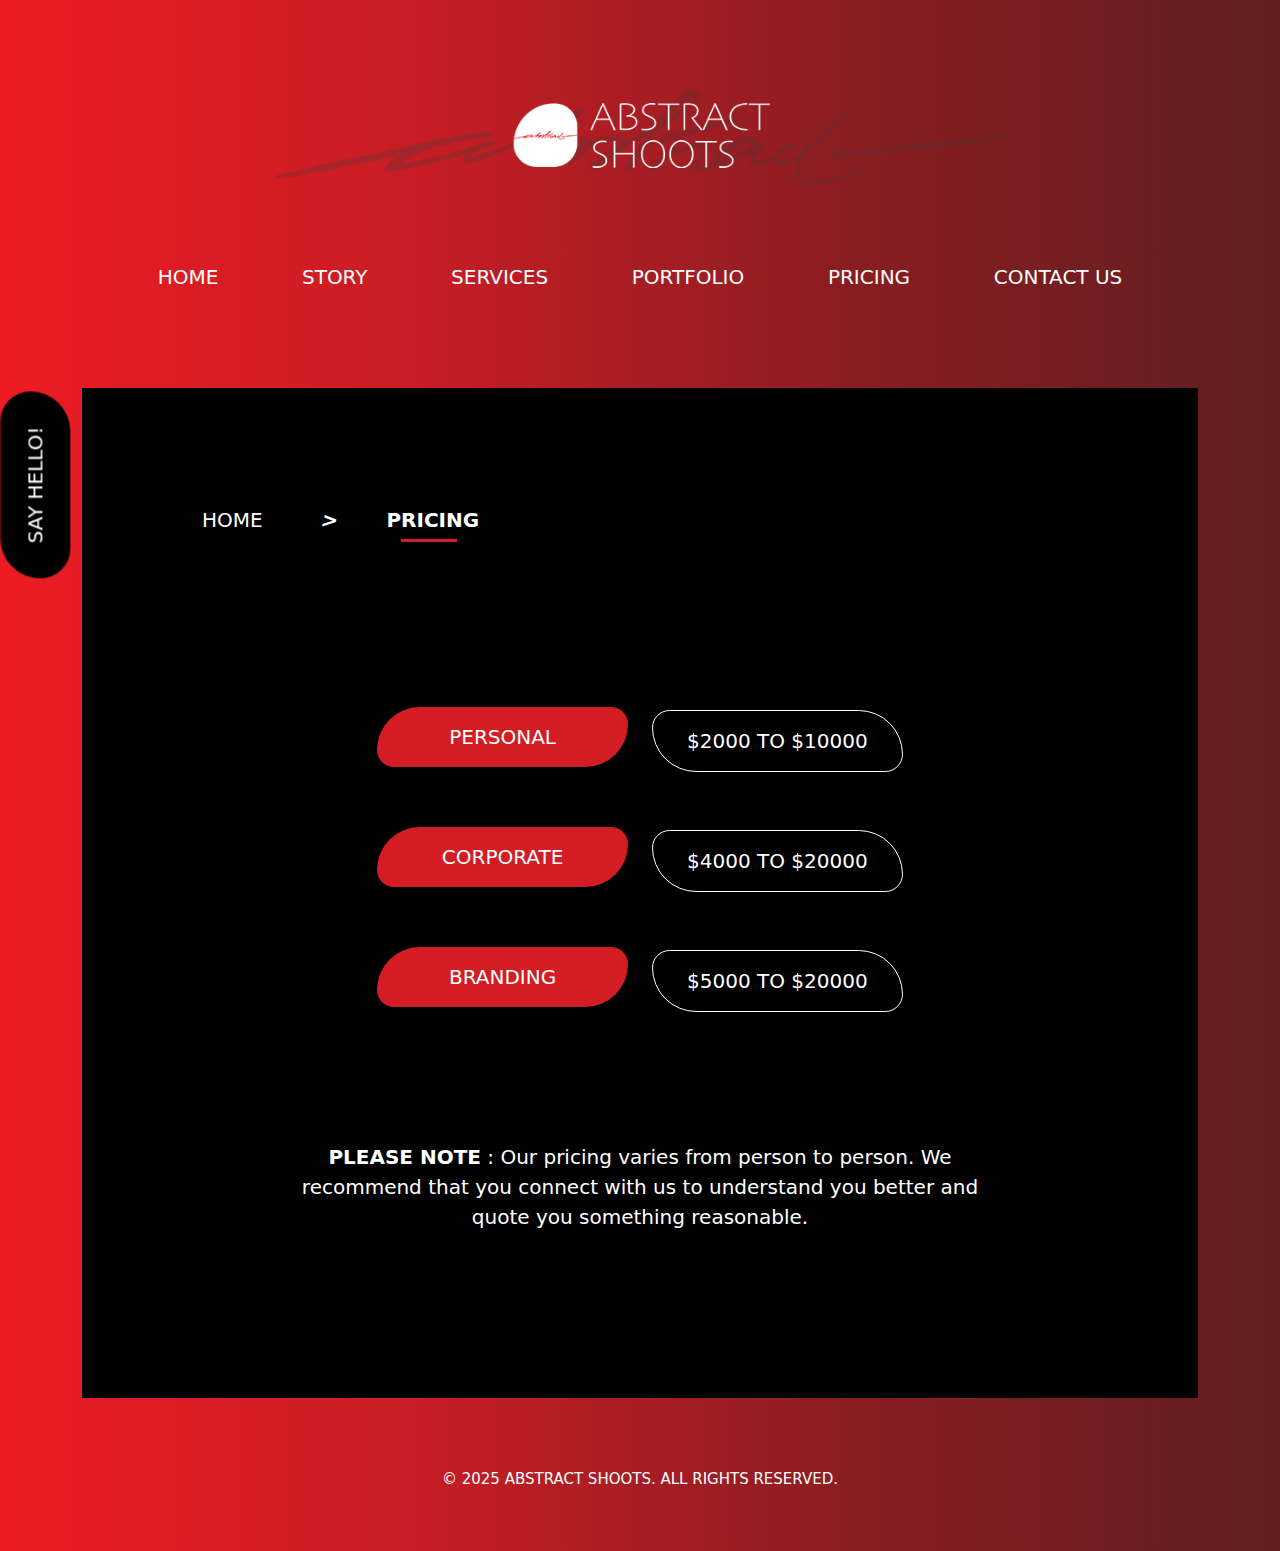
<file: pricing.html>
<!DOCTYPE html>
<html lang="en">

<head>
    <meta charset="UTF-8">
    <meta http-equiv="X-UA-Compatible" content="IE=edge">
    <meta name="viewport" content="width=device-width, initial-scale=1.0">
    <title>Abstract Shoots | Pricing</title>
    <link rel="icon" type="image/x-icon" href="/images/favicon.png">
    <link href="https://cdn.jsdelivr.net/npm/bootstrap@5.0.2/dist/css/bootstrap.min.css" rel="stylesheet"
        integrity="sha384-EVSTQN3/azprG1Anm3QDgpJLIm9Nao0Yz1ztcQTwFspd3yD65VohhpuuCOmLASjC" crossorigin="anonymous">
    <link href='https://stackpath.bootstrapcdn.com/bootstrap/5.0.0-alpha1/css/bootstrap.min.css' rel='stylesheet'>
    <link href='https://use.fontawesome.com/releases/v5.8.1/css/all.css' rel='stylesheet'>
    <link href="style.css" rel="stylesheet">
    <style>
        .page-title h1 span:after{
            left:15px;
        }
    </style>
</head>

<body>
    <div class="container">
        <div class="row">
            <div class="col-md-2"></div>
            <div class="col-md-8 col-10">
                <div class="logo mt-10 mb-60">
                    <a class="d-block text-center" href="index.html">
                        <img src="images/logo.png" alt="" class="w-100">
                    </a>
                </div>
            </div>
            <div class="col-2 mobile">
                <nav class="navbar navbar-expand-lg">
                    <button class="navbar-toggler" type="button" data-bs-toggle="collapse" data-bs-target="#navbarNav"
                        aria-controls="navbarNav" aria-expanded="false" aria-label="Toggle navigation">
                        <i class="fa fa-bars" aria-hidden="true"></i>
                    </button>
                    <div class="collapse navbar-collapse" id="navbarNav">
                        <ul class="navbar-nav">
                            <li class="nav-item">
                                <a class="nav-link" href="index.html">Home</a>
                            </li>
                            <li class="nav-item">
                                <a class="nav-link" href="story.html">Story</a>
                            </li>
                            <li class="nav-item">
                                <a class="nav-link" href="services.html">Services</a>
                            </li>
                            <li class="nav-item">
                                <a class="nav-link" href="portfolio.html">Portfolio</a>
                            </li>
                            <li class="nav-item">
                                <a class="nav-link" href="pricing.html">Pricing</a>
                            </li>
                            <li class="nav-item">
                                <a class="nav-link" href="contact.html">Contact Us</a>
                            </li>
                        </ul>
                    </div>
                </nav>
            </div>
        </div>
        <nav class="navbar navbar-expand-lg desktop">
            <button class="navbar-toggler" type="button" data-bs-toggle="collapse" data-bs-target="#navbarNav"
                aria-controls="navbarNav" aria-expanded="false" aria-label="Toggle navigation">
                <i class="fa fa-bars" aria-hidden="true"></i>
            </button>
            <div class="collapse navbar-collapse" id="navbarNav">
                <ul class="navbar-nav">
                    <li class="nav-item">
                        <a class="nav-link" href="index.html">Home</a>
                    </li>
                    <li class="nav-item">
                        <a class="nav-link" href="story.html">Story</a>
                    </li>
                    <li class="nav-item">
                        <a class="nav-link" href="services.html">Services</a>
                    </li>
                    <li class="nav-item">
                        <a class="nav-link" href="portfolio.html">Portfolio</a>
                    </li>
                    <li class="nav-item">
                        <a class="nav-link" href="pricing.html">Pricing</a>
                    </li>
                    <li class="nav-item">
                        <a class="nav-link" href="contact.html">Contact Us</a>
                    </li>
                </ul>
            </div>
        </nav>
        <section class="inner-pages">
            <div class="page-title">
                <h1><a href="#">Home</a><i> ></i><span>Pricing</span></h1>
            </div>
            <div class="tabview text-center pricing">
                <div class="row align-items-center">
                    <div class="col-md-6">
                        <div class="tab1">
                            PERSONAL
                        </div>
                    </div>
                    <div class="col-md-6">
                        <div class="tab2 mt-2">
                            $2000 to $10000
                        </div>
                    </div>
                </div>
                <div class="row align-items-center">
                    <div class="col-md-6">
                        <div class="tab1">
                            CORPORATE
                        </div>
                    </div>
                    <div class="col-md-6">
                        <div class="tab2 mt-2">
                            $4000 to $20000
                        </div>
                    </div>
                </div>
                <div class="row align-items-center">
                    <div class="col-md-6">
                        <div class="tab1">
                            BRANDING
                        </div>
                    </div>
                    <div class="col-md-6">
                        <div class="tab2 mt-2">
                            $5000 to $20000
                        </div>
                    </div>
                </div>
            </div>
            <div class="note">
                <p><strong>Please Note</strong> : Our pricing varies from person to person. We recommend that you connect with us to understand you better and quote you something reasonable.</p>
            </div>
        </section>
        <div class="copyright text-center pt-70 text-white">
            © 2025 ABSTRACT SHOOTS. ALL RIGHTS RESERVED.
            <a class=" text-white" href="abstractshoots@gmail.com"></a>
        </div>
    </div>
    <div class="fix-btn">
        <a href="contact.html">Say Hello!</a>
    </div>
    <script type='text/javascript' src='https://cdn.jsdelivr.net/npm/popper.js@1.16.0/dist/umd/popper.min.js'></script>
    <script type='text/javascript' src='https://stackpath.bootstrapcdn.com/bootstrap/5.0.0-alpha1/js/bootstrap.min.js'>
    </script>
    <script src="https://cdn.jsdelivr.net/npm/bootstrap@5.0.2/dist/js/bootstrap.bundle.min.js"
        integrity="sha384-MrcW6ZMFYlzcLA8Nl+NtUVF0sA7MsXsP1UyJoMp4YLEuNSfAP+JcXn/tWtIaxVXM" crossorigin="anonymous">
    </script>
</body>

</html>
</file>
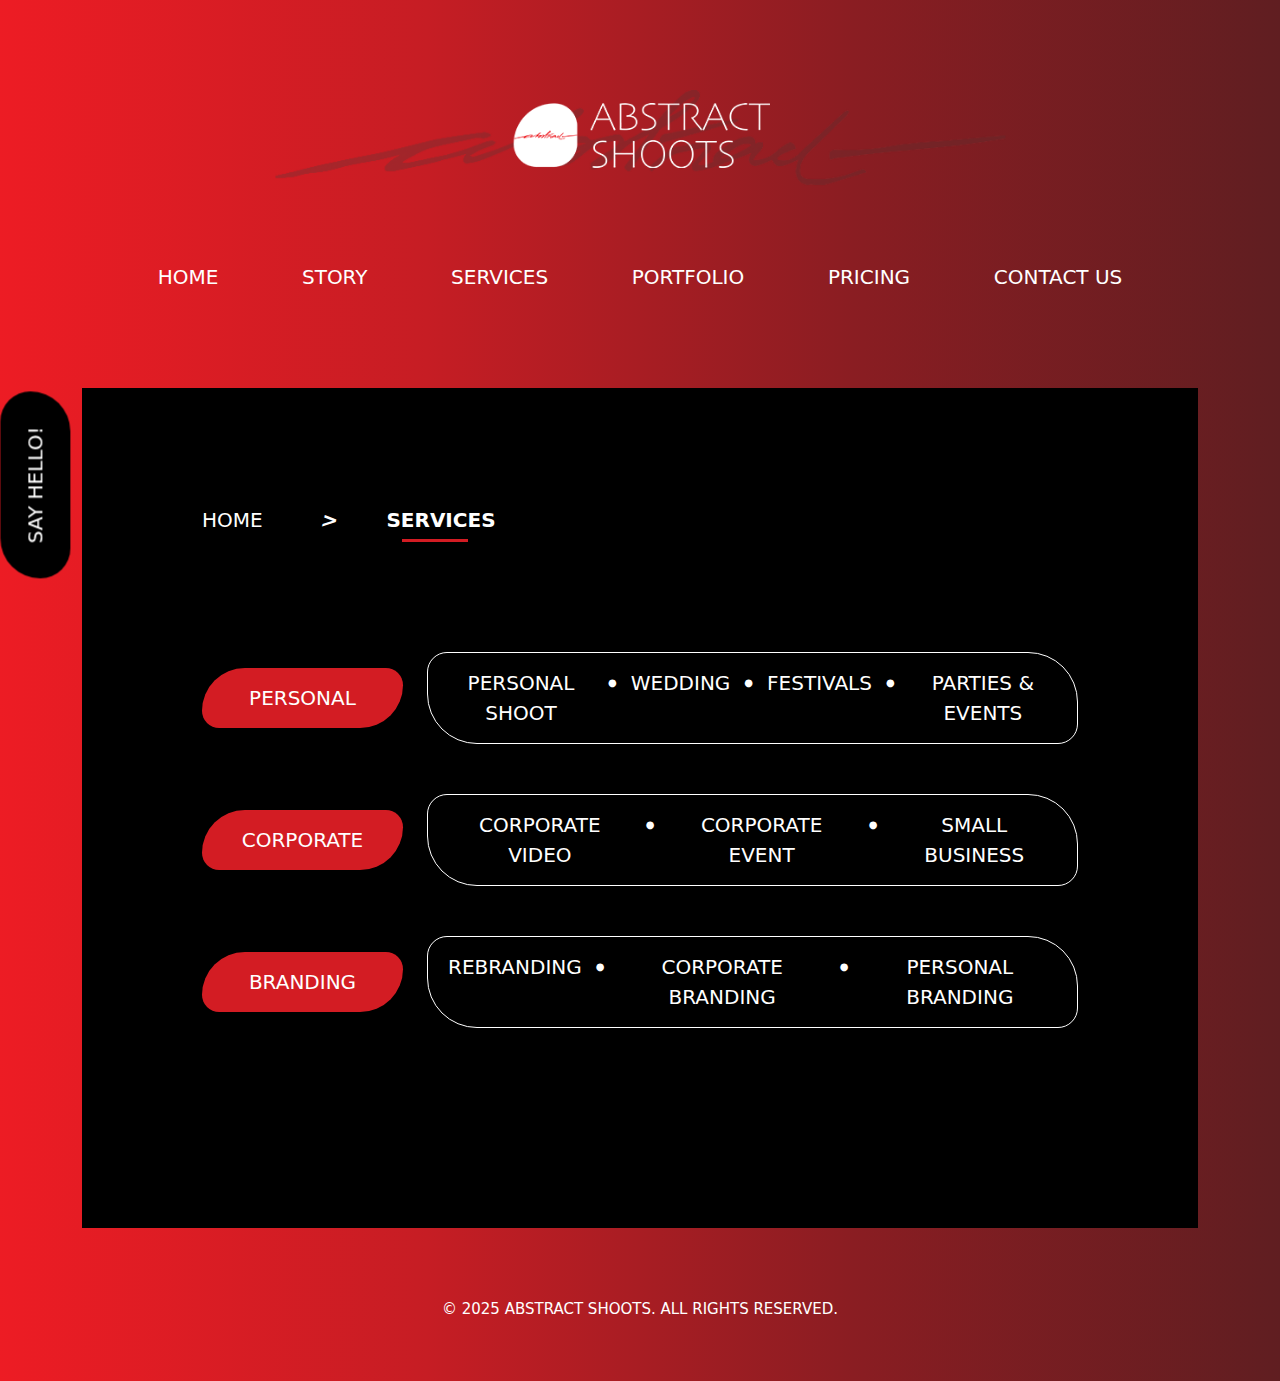
<file: services.html>
<!DOCTYPE html>
<html lang="en">
<head>
    <meta charset="UTF-8">
    <meta http-equiv="X-UA-Compatible" content="IE=edge">
    <meta name="viewport" content="width=device-width, initial-scale=1.0">
    <title>Abstract Shoots | Photography | Videography | Branding Content</title>
    <link rel="icon" type="image/x-icon" href="/images/favicon.png">
    <link href="https://cdn.jsdelivr.net/npm/bootstrap@5.0.2/dist/css/bootstrap.min.css" rel="stylesheet"
        integrity="sha384-EVSTQN3/azprG1Anm3QDgpJLIm9Nao0Yz1ztcQTwFspd3yD65VohhpuuCOmLASjC" crossorigin="anonymous">
    <link href='https://stackpath.bootstrapcdn.com/bootstrap/5.0.0-alpha1/css/bootstrap.min.css' rel='stylesheet'>
    <link href='https://use.fontawesome.com/releases/v5.8.1/css/all.css' rel='stylesheet'>
    <link href="style.css" rel="stylesheet">
    <style>
        .page-title h1 span:after {
            left: 16px;
        }
    </style>
</head>
<body>
    <div class="container">
        <div class="row">
            <div class="col-md-2"></div>
            <div class="col-md-8 col-10">
                <div class="logo mt-10 mb-60">
                    <a class="d-block text-center" href="index.html">
                        <img src="images/logo.png" alt="" class="w-100">
                    </a>
                </div>
            </div>
            <div class="col-2 mobile">
                <nav class="navbar navbar-expand-lg">
                    <button class="navbar-toggler" type="button" data-bs-toggle="collapse" data-bs-target="#navbarNav"
                        aria-controls="navbarNav" aria-expanded="false" aria-label="Toggle navigation">
                        <i class="fa fa-bars" aria-hidden="true"></i>
                    </button>
                    <div class="collapse navbar-collapse" id="navbarNav">
                        <ul class="navbar-nav">
                            <li class="nav-item">
                                <a class="nav-link" href="index.html">Home</a>
                            </li>
                            <li class="nav-item">
                                <a class="nav-link" href="story.html">Story</a>
                            </li>
                            <li class="nav-item">
                                <a class="nav-link" href="services.html">Services</a>
                            </li>
                            <li class="nav-item">
                                <a class="nav-link" href="portfolio.html">Portfolio</a>
                            </li>
                            <li class="nav-item">
                                <a class="nav-link" href="pricing.html">Pricing</a>
                            </li>
                            <li class="nav-item">
                                <a class="nav-link" href="contact.html">Contact Us</a>
                            </li>
                        </ul>
                    </div>
                </nav>
            </div>
        </div>
        <nav class="navbar navbar-expand-lg desktop">
            <button class="navbar-toggler" type="button" data-bs-toggle="collapse" data-bs-target="#navbarNav"
                aria-controls="navbarNav" aria-expanded="false" aria-label="Toggle navigation">
                <i class="fa fa-bars" aria-hidden="true"></i>
            </button>
            <div class="collapse navbar-collapse" id="navbarNav">
                <ul class="navbar-nav">
                    <li class="nav-item">
                        <a class="nav-link" href="index.html">Home</a>
                    </li>
                    <li class="nav-item">
                        <a class="nav-link" href="story.html">Story</a>
                    </li>
                    <li class="nav-item">
                        <a class="nav-link" href="services.html">Services</a>
                    </li>
                    <li class="nav-item">
                        <a class="nav-link" href="portfolio.html">Portfolio</a>
                    </li>
                    <li class="nav-item">
                        <a class="nav-link" href="pricing.html">Pricing</a>
                    </li>
                    <li class="nav-item">
                        <a class="nav-link" href="contact.html">Contact Us</a>
                    </li>
                </ul>
            </div>
        </nav>
        <section class="inner-pages">
            <div class="page-title">
                <h1><a href="#">Home</a><i> ></i><span>Services</span></h1>
            </div>
            <div class="tabview text-center d-none d-md-block">
                <div class="row align-items-center">
                    <div class="col-md-3">
                        <div class="tab1">
                            PERSONAL
                        </div>
                    </div>
                    <div class="col-md-9">
                        <div class="tab2 d-flex justify-content-center">
                            Personal Shoot <span>●</span> Wedding <span>●</span> Festivals <span>●</span> Parties &
                            Events
                        </div>
                    </div>
                </div>
                <div class="row align-items-center">
                    <div class="col-md-3">
                        <div class="tab1">
                            Corporate
                        </div>
                    </div>
                    <div class="col-md-9">
                        <div class="tab2 d-flex justify-content-center">
                            Corporate Video <span>●</span> Corporate Event <span>●</span> Small Business
                        </div>
                    </div>
                </div>
                <div class="row align-items-center">
                    <div class="col-md-3">
                        <div class="tab1">
                            Branding
                        </div>
                    </div>
                    <div class="col-md-9">
                        <div class="tab2 d-flex justify-content-center">
                            Rebranding <span>●</span> Corporate Branding <span>●</span> Personal Branding
                        </div>
                    </div>
                </div>
            </div>
            <div class="tabview text-center d-block d-md-none">
                <div class="row align-items-center">
                    <div class="col-md-3">
                        <div class="tab1">
                            PERSONAL
                        </div>
                    </div>
                    <div class="col-md-9">
                        <div class="tab2 d-block text-left mt-2">
                            <span>●</span> Personal Shoot<br>
                            <span>●</span> Wedding<br>
                            <span>●</span> Festivals<br>
                            <span>●</span> Parties &<br>
                            <span>●</span> Events
                        </div>
                    </div>
                </div>
                <div class="row align-items-center">
                    <div class="col-md-3">
                        <div class="tab1">
                            Corporate
                        </div>
                    </div>
                    <div class="col-md-9">
                        <div class="tab2 d-block text-left mt-2">
                            <span>●</span> Corporate Video<br>
                            <span>●</span> Small Business
                        </div>
                    </div>
                </div>
                <div class="row align-items-center">
                    <div class="col-md-3">
                        <div class="tab1">
                            Branding
                        </div>
                    </div>
                    <div class="col-md-9">
                        <div class="tab2 d-block text-left mt-2">
                            <span>●</span> Rebranding <br>
                            <span>●</span> Corporate Branding<br>
                            <span>●</span> Personal Branding
                        </div>
                    </div>
                </div>
            </div>
        </section>
        <div class="copyright text-center pt-70 text-white">
            © 2025 ABSTRACT SHOOTS. ALL RIGHTS RESERVED.
            <a class=" text-white" href="abstractshoots@gmail.com"></a>
        </div>
    </div>
    <div class="fix-btn">
        <a href="contact.html">Say Hello!</a>
    </div>
    <script type='text/javascript' src='https://cdn.jsdelivr.net/npm/popper.js@1.16.0/dist/umd/popper.min.js'></script>
    <script type='text/javascript' src='https://stackpath.bootstrapcdn.com/bootstrap/5.0.0-alpha1/js/bootstrap.min.js'>
    </script>
    <script src="https://cdn.jsdelivr.net/npm/bootstrap@5.0.2/dist/js/bootstrap.bundle.min.js"
        integrity="sha384-MrcW6ZMFYlzcLA8Nl+NtUVF0sA7MsXsP1UyJoMp4YLEuNSfAP+JcXn/tWtIaxVXM" crossorigin="anonymous">
    </script>
</body>
</html>
</file>
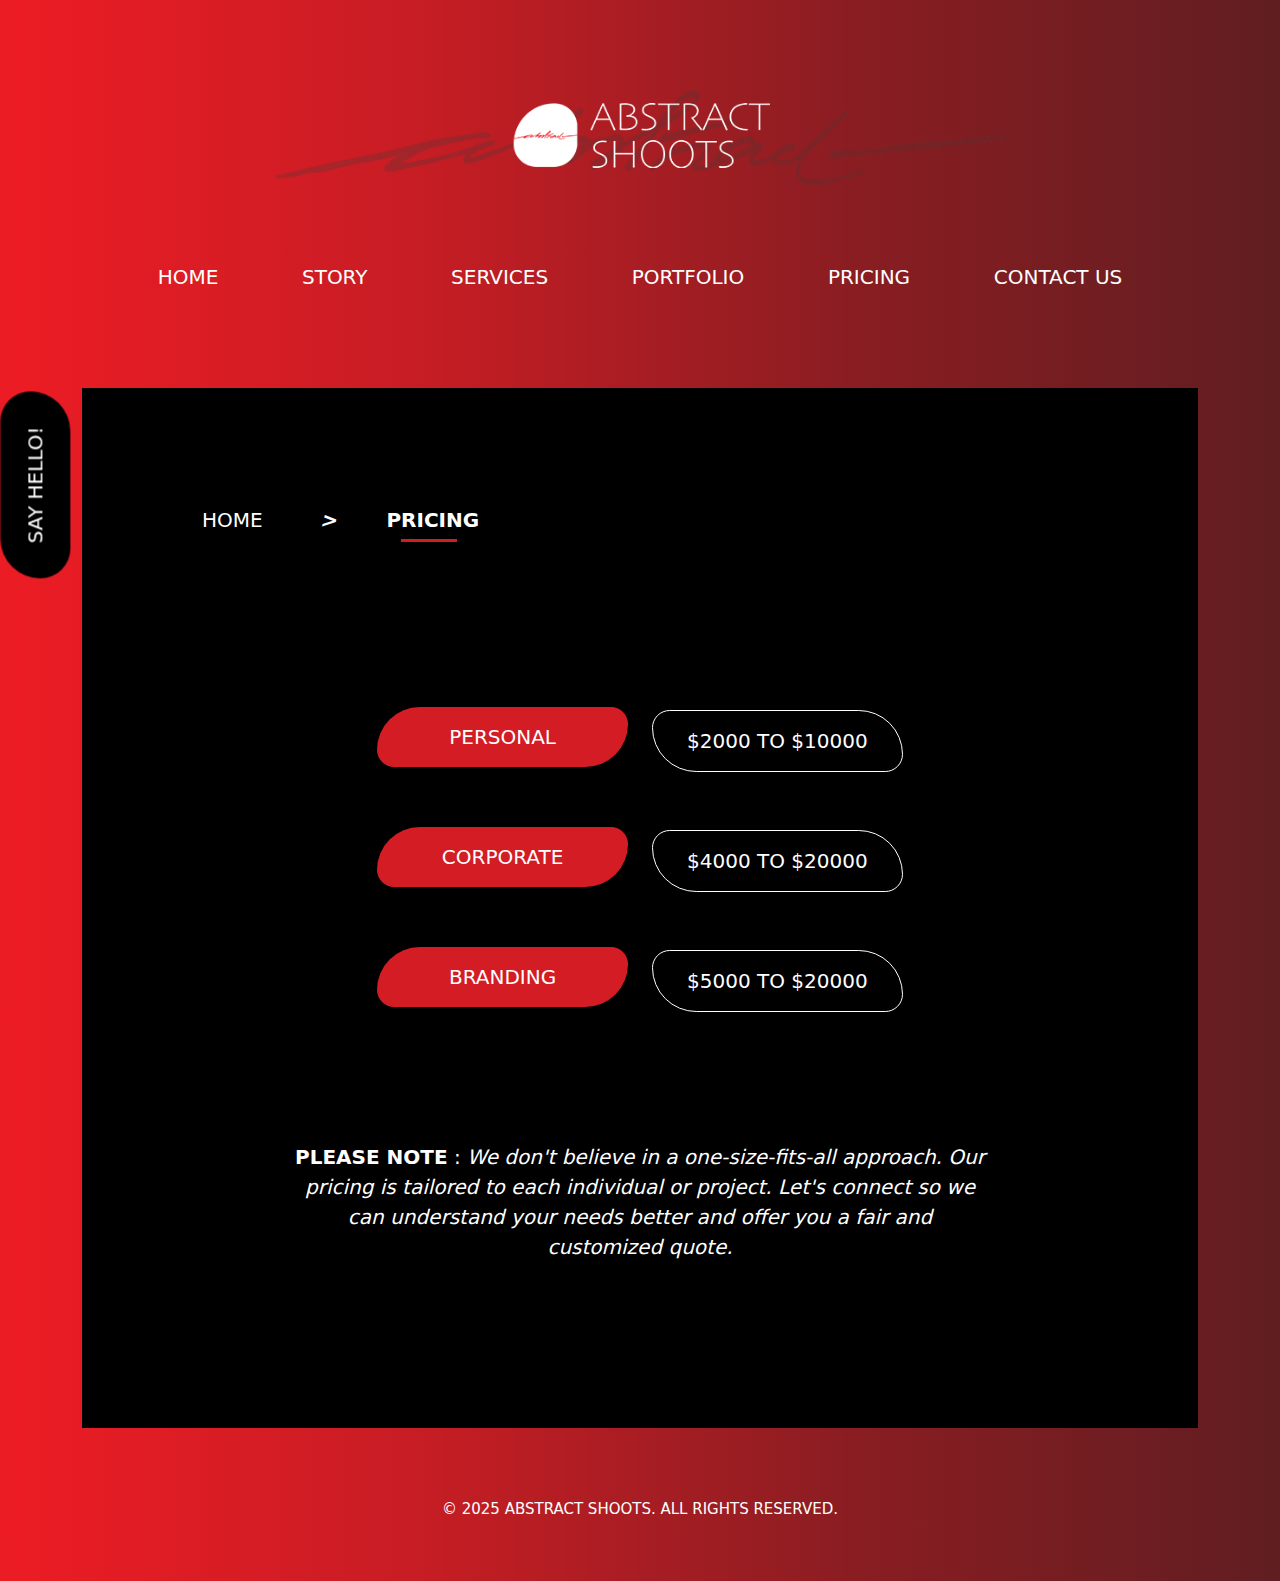
<file: frontend/pricing.html>
<!DOCTYPE html>
<html lang="en">

<head>
    <meta charset="UTF-8">
    <meta http-equiv="X-UA-Compatible" content="IE=edge">
    <meta name="viewport" content="width=device-width, initial-scale=1.0, maximum-scale=1.0">
    <title>Abstract Shoots | Pricing</title>
    <link rel="icon" type="image/x-icon" href="/images/favicon.png">
    <link href="https://cdn.jsdelivr.net/npm/bootstrap@5.0.2/dist/css/bootstrap.min.css" rel="stylesheet"
        integrity="sha384-EVSTQN3/azprG1Anm3QDgpJLIm9Nao0Yz1ztcQTwFspd3yD65VohhpuuCOmLASjC" crossorigin="anonymous">
    <link href='https://stackpath.bootstrapcdn.com/bootstrap/5.0.0-alpha1/css/bootstrap.min.css' rel='stylesheet'>
    <link href='https://use.fontawesome.com/releases/v5.8.1/css/all.css' rel='stylesheet'>
    <link href="style.css" rel="stylesheet">
    <style>
        .page-title h1 span:after{
            left:15px;
        }
    </style>
</head>

<body>
    <div class="container">
        <div class="row">
            <div class="col-md-2"></div>
            <div class="col-md-8 col-10">
                <div class="logo mt-10 mb-60">
                    <a class="d-block text-center" href="index.html">
                        <img src="images/logo.png" alt="" class="w-100">
                    </a>
                </div>
            </div>
            <div class="col-2 mobile">
                <nav class="navbar navbar-expand-lg">
                    <button class="navbar-toggler" type="button" data-bs-toggle="collapse" data-bs-target="#navbarNav"
                        aria-controls="navbarNav" aria-expanded="false" aria-label="Toggle navigation">
                        <i class="fa fa-bars" aria-hidden="true"></i>
                    </button>
                    <div class="collapse navbar-collapse" id="navbarNav">
                        <ul class="navbar-nav">
                            <li class="nav-item">
                                <a class="nav-link" href="index.html">Home</a>
                            </li>
                            <li class="nav-item">
                                <a class="nav-link" href="story.html">Story</a>
                            </li>
                            <li class="nav-item">
                                <a class="nav-link" href="services.html">Services</a>
                            </li>
                            <li class="nav-item">
                                <a class="nav-link" href="portfolio.html">Portfolio</a>
                            </li>
                            <li class="nav-item">
                                <a class="nav-link" href="pricing.html">Pricing</a>
                            </li>
                            <li class="nav-item">
                                <a class="nav-link" href="contact.html">Contact Us</a>
                            </li>
                        </ul>
                    </div>
                </nav>
            </div>
        </div>
        <nav class="navbar navbar-expand-lg desktop">
            <button class="navbar-toggler" type="button" data-bs-toggle="collapse" data-bs-target="#navbarNav"
                aria-controls="navbarNav" aria-expanded="false" aria-label="Toggle navigation">
                <i class="fa fa-bars" aria-hidden="true"></i>
            </button>
            <div class="collapse navbar-collapse" id="navbarNav">
                <ul class="navbar-nav">
                    <li class="nav-item">
                        <a class="nav-link" href="index.html">Home</a>
                    </li>
                    <li class="nav-item">
                        <a class="nav-link" href="story.html">Story</a>
                    </li>
                    <li class="nav-item">
                        <a class="nav-link" href="services.html">Services</a>
                    </li>
                    <li class="nav-item">
                        <a class="nav-link" href="portfolio.html">Portfolio</a>
                    </li>
                    <li class="nav-item">
                        <a class="nav-link" href="pricing.html">Pricing</a>
                    </li>
                    <li class="nav-item">
                        <a class="nav-link" href="contact.html">Contact Us</a>
                    </li>
                </ul>
            </div>
        </nav>
        <section class="inner-pages">
            <div class="page-title">
                <h1><a href="#">Home</a><i> ></i><span>Pricing</span></h1>
            </div>
            <div class="tabview text-center pricing">
                <div class="row align-items-center">
                    <div class="col-md-6">
                        <div class="tab1">
                            PERSONAL
                        </div>
                    </div>
                    <div class="col-md-6">
                        <div class="tab2 mt-2">
                            $2000 to $10000
                        </div>
                    </div>
                </div>
                <div class="row align-items-center">
                    <div class="col-md-6">
                        <div class="tab1">
                            CORPORATE
                        </div>
                    </div>
                    <div class="col-md-6">
                        <div class="tab2 mt-2">
                            $4000 to $20000
                        </div>
                    </div>
                </div>
                <div class="row align-items-center">
                    <div class="col-md-6">
                        <div class="tab1">
                            BRANDING
                        </div>
                    </div>
                    <div class="col-md-6">
                        <div class="tab2 mt-2">
                            $5000 to $20000
                        </div>
                    </div>
                </div>
            </div>
            <div class="note">
                <p><strong>Please Note</strong> :  <i>We don't believe in a one-size-fits-all approach. 
                    Our pricing is tailored to each individual or project. 
                    Let's connect so we can understand your needs better and offer you a fair and customized quote.</i></p>
            </div>
        </section>
        <div class="copyright text-center pt-70 text-white">
            © 2025 ABSTRACT SHOOTS. ALL RIGHTS RESERVED.
            <a class=" text-white" href="@gmail.com"></a>
        </div>
    </div>
    <div class="fix-btn">
        <a href="contact.html">Say Hello!</a>
    </div>
    <script type='text/javascript' src='https://cdn.jsdelivr.net/npm/popper.js@1.16.0/dist/umd/popper.min.js'></script>
    <script type='text/javascript' src='https://stackpath.bootstrapcdn.com/bootstrap/5.0.0-alpha1/js/bootstrap.min.js'>
    </script>
    <script src="https://cdn.jsdelivr.net/npm/bootstrap@5.0.2/dist/js/bootstrap.bundle.min.js"
        integrity="sha384-MrcW6ZMFYlzcLA8Nl+NtUVF0sA7MsXsP1UyJoMp4YLEuNSfAP+JcXn/tWtIaxVXM" crossorigin="anonymous">
    </script>
</body>

</html>
</file>
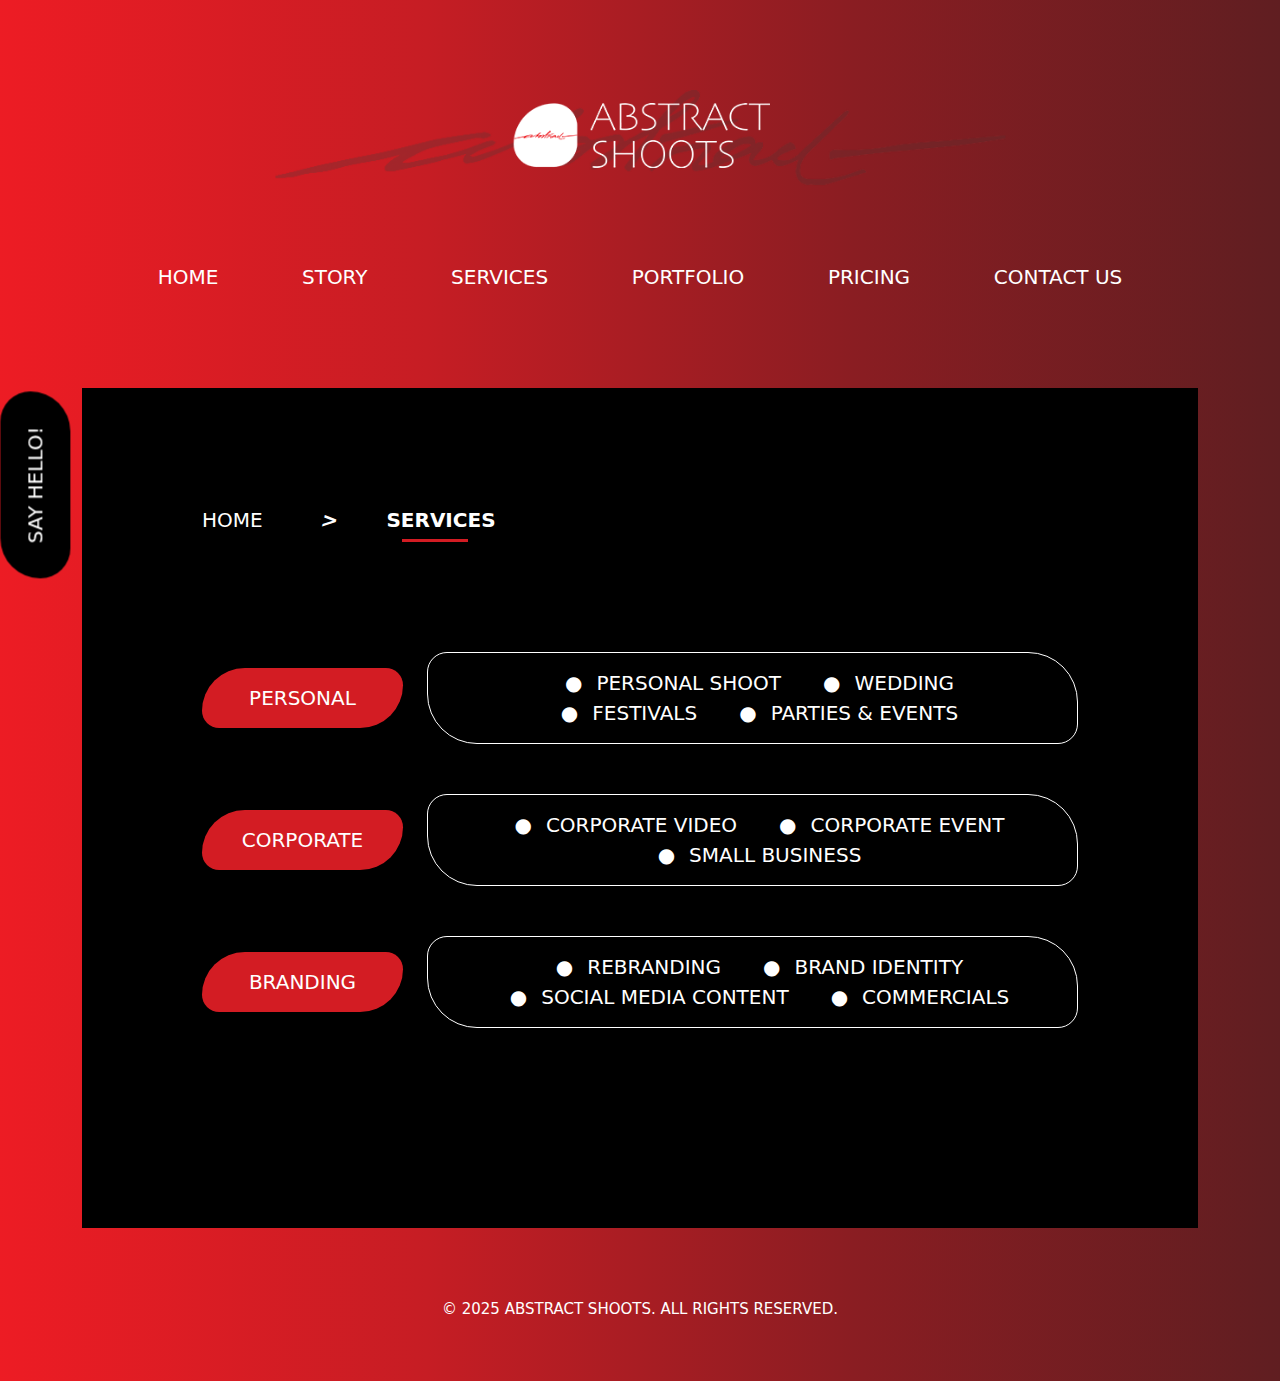
<file: frontend/services.html>
<!DOCTYPE html>
<html lang="en">
<head>
    <meta charset="UTF-8">
    <meta http-equiv="X-UA-Compatible" content="IE=edge">
    <meta name="viewport" content="width=device-width, initial-scale=1.0, maximum-scale=1.0">
    <title>Abstract Shoots | Photography | Videography | Branding Content</title>
    <link rel="icon" type="image/x-icon" href="/images/favicon.png">
    <link href="https://cdn.jsdelivr.net/npm/bootstrap@5.0.2/dist/css/bootstrap.min.css" rel="stylesheet"
        integrity="sha384-EVSTQN3/azprG1Anm3QDgpJLIm9Nao0Yz1ztcQTwFspd3yD65VohhpuuCOmLASjC" crossorigin="anonymous">
    <link href='https://stackpath.bootstrapcdn.com/bootstrap/5.0.0-alpha1/css/bootstrap.min.css' rel='stylesheet'>
    <link href='https://use.fontawesome.com/releases/v5.8.1/css/all.css' rel='stylesheet'>
    <link href="style.css" rel="stylesheet">
    <style>
        .page-title h1 span:after {
            left: 16px;
        }
        @media (max-width: 414px) {
            .tab2  {
                display: flex;
                flex-direction: column;
                align-items: flex-start;
                margin-bottom: .5rem;
                gap: .5rem;
                padding-left: 1rem;
            }

            .tab2 span {
                display: flex;
                align-items: center;
                font-size: .875rem;
                line-height: 1.3;
            }

            .tab2 span span {
                display: inline-block;
                margin-right: .5rem;
                font-size: 1rem;
            }

            .tab1 {
                text-align: center;
                font-size: 1rem;
                margin-bottom: .75rem;
            }
        }
    </style>
</head>
<body>
    <div class="container">
        <div class="row">
            <div class="col-md-2"></div>
            <div class="col-md-8 col-10">
                <div class="logo mt-10 mb-60">
                    <a class="d-block text-center" href="index.html">
                        <img src="images/logo.png" alt="" class="w-100">
                    </a>
                </div>
            </div>
            <div class="col-2 mobile">
                <nav class="navbar navbar-expand-lg">
                    <button class="navbar-toggler" type="button" data-bs-toggle="collapse" data-bs-target="#navbarNav"
                        aria-controls="navbarNav" aria-expanded="false" aria-label="Toggle navigation">
                        <i class="fa fa-bars" aria-hidden="true"></i>
                    </button>
                    <div class="collapse navbar-collapse" id="navbarNav">
                        <ul class="navbar-nav">
                            <li class="nav-item">
                                <a class="nav-link" href="index.html">Home</a>
                            </li>
                            <li class="nav-item">
                                <a class="nav-link" href="story.html">Story</a>
                            </li>
                            <li class="nav-item">
                                <a class="nav-link" href="services.html">Services</a>
                            </li>
                            <li class="nav-item">
                                <a class="nav-link" href="portfolio.html">Portfolio</a>
                            </li>
                            <li class="nav-item">
                                <a class="nav-link" href="pricing.html">Pricing</a>
                            </li>
                            <li class="nav-item">
                                <a class="nav-link" href="contact.html">Contact Us</a>
                            </li>
                        </ul>
                    </div>
                </nav>
            </div>
        </div>
        <nav class="navbar navbar-expand-lg desktop">
            <button class="navbar-toggler" type="button" data-bs-toggle="collapse" data-bs-target="#navbarNav"
                aria-controls="navbarNav" aria-expanded="false" aria-label="Toggle navigation">
                <i class="fa fa-bars" aria-hidden="true"></i>
            </button>
            <div class="collapse navbar-collapse" id="navbarNav">
                <ul class="navbar-nav">
                    <li class="nav-item">
                        <a class="nav-link" href="index.html">Home</a>
                    </li>
                    <li class="nav-item">
                        <a class="nav-link" href="story.html">Story</a>
                    </li>
                    <li class="nav-item">
                        <a class="nav-link" href="services.html">Services</a>
                    </li>
                    <li class="nav-item">
                        <a class="nav-link" href="portfolio.html">Portfolio</a>
                    </li>
                    <li class="nav-item">
                        <a class="nav-link" href="pricing.html">Pricing</a>
                    </li>
                    <li class="nav-item">
                        <a class="nav-link" href="contact.html">Contact Us</a>
                    </li>
                </ul>
            </div>
        </nav>
        <section class="inner-pages">
            <div class="page-title">
                <h1><a href="#">Home</a><i> ></i><span>Services</span></h1>
            </div>
            <div class="tabview text-center d-none d-md-block">
                <div class="row align-items-center">
                    <div class="col-md-3">
                        <div class="tab1">PERSONAL</div>
                    </div>
                    <div class="col-md-9">
                        <div class="tab2 d-flex flex-wrap justify-content-center">
                            <span><span>●</span>Personal Shoot</span>
                            <span><span>●</span>Wedding</span>
                            <span><span>●</span>Festivals</span>
                            <span><span>●</span>Parties & Events</span>
                        </div>
                    </div>
                </div>
                <div class="row align-items-center">
                    <div class="col-md-3">
                        <div class="tab1">Corporate</div>
                    </div>
                    <div class="col-md-9">
                        <div class="tab2 d-flex flex-wrap justify-content-center">
                            <span><span>●</span>Corporate Video</span>
                            <span><span>●</span>Corporate Event</span>
                            <span><span>●</span>Small Business</span>
                        </div>
                    </div>
                </div>
                <div class="row align-items-center">
                    <div class="col-md-3">
                        <div class="tab1">Branding</div>
                    </div>
                    <div class="col-md-9">
                        <div class="tab2 d-flex flex-wrap justify-content-center">
                            <span><span>●</span>Rebranding</span>
                            <span><span>●</span>Brand Identity</span>
                            <span><span>●</span>Social Media Content</span>
                            <span><span>●</span>Commercials</span>
                        </div>
                    </div>
                </div>
            </div>
            <div class="tabview text-center d-block d-md-none">
                <div class="row align-items-center">
                    <div class="col-md-3">
                        <div class="tab1">
                            PERSONAL
                        </div>
                    </div>
                    <div class="col-md-9">
                        <div class="tab2 d-block text-left mt-2">
                            <span><span>●</span>Personal Shoot </span>
                            <span><span>●</span>Wedding </span>
                            <span><span>●</span>Festivals</span>
                            <span><span>●</span>Parties & Events </span></span>
                        </div>
                    </div>
                </div>
                <div class="row align-items-center">
                    <div class="col-md-3">
                        <div class="tab1">
                            Corporate
                        </div>
                    </div>
                    <div class="col-md-9">
                        <div class="tab2 d-block text-left mt-2">
                            <span>●</span>Corporate Video<br>
                            <span>●</span>Small Business
                        </div>
                    </div>
                </div>
                <div class="row align-items-center">
                    <div class="col-md-3">
                        <div class="tab1">
                            Branding
                        </div>
                    </div>
                    <div class="col-md-9">
                        <div class="tab2 d-block text-left mt-2">
                            <span>●</span>Rebranding <br>
                            <span>●</span>Corporate Branding<br>
                            <span>●</span>Personal Branding
                        </div>
                    </div>
                </div>
            </div>
        </section>
        <div class="copyright text-center pt-70 text-white">
            © 2025 ABSTRACT SHOOTS. ALL RIGHTS RESERVED.
            <a class=" text-white" href="@gmail.com"></a>
        </div>
    </div>
    <div class="fix-btn">
        <a href="contact.html">Say Hello!</a>
    </div>
    <script type='text/javascript' src='https://cdn.jsdelivr.net/npm/popper.js@1.16.0/dist/umd/popper.min.js'></script>
    <script type='text/javascript' src='https://stackpath.bootstrapcdn.com/bootstrap/5.0.0-alpha1/js/bootstrap.min.js'>
    </script>
    <script src="https://cdn.jsdelivr.net/npm/bootstrap@5.0.2/dist/js/bootstrap.bundle.min.js"
        integrity="sha384-MrcW6ZMFYlzcLA8Nl+NtUVF0sA7MsXsP1UyJoMp4YLEuNSfAP+JcXn/tWtIaxVXM" crossorigin="anonymous">
    </script>
</body>
</html>
</file>
<file: style.css>
@media (min-width:768px) {
    .desktop {
        display: block;
    }
    .mobile {
        display: none;
    }
    .testimonial .carousel{
        min-height:400px;
    }
}
.mtb-50 {
    margin-top: 50px!important;
    margin-bottom: 50px!important;
}
.mb-60{
    margin-bottom:60px!important;
}
.mt-10{
    margin-top:10px!important;
}
.mb-100{
    margin-bottom:100px!important;
}
.pt-70{
    padding-top:70px!important;
}
a {
    text-decoration: none;
}
.text-justify {
    text-align: justify !important;
}
body {
    background-image: linear-gradient(to right, #ed1c24,#c61d24,#8a1d22, #601e21);
    margin-top: 80px;
    margin-bottom: 60px;
    font-weight: 200;
    font-size:15px;
}
h1,
h2,
h3,
h4,
h5,
h6 {
    font-weight: 200;
}
nav.navbar {
    margin-bottom: 80px;
}
ul.navbar-nav {
    display: flex;
    width: 100%;
    justify-content: space-evenly;
}
ul.navbar-nav li a {
    color: #fff !important;
    text-decoration: none;
    text-transform: uppercase;
    font-size: 20px;
    font-weight: 200;
}
.heading {
    text-align: center;
    color: #454343;
    font-size: 30px;
    font-weight: 700;
    position: relative;
    margin-bottom: 70px;
    text-transform: uppercase;
    z-index: 999;
}
.white-heading {
    color: #ffffff;
}
/*-----Testimonial-------*/
.testimonial {
    position: relative;
    background: url(images/test-bnr.jpg);
    padding-top: 100px;
    padding-bottom: 0px;
    background-position: center;
    background-size: cover;
}
#testimonial4 .carousel-inner:hover {
    cursor: -moz-grab;
    cursor: -webkit-grab;
}
#testimonial4 .carousel-inner:active {
    cursor: -moz-grabbing;
    cursor: -webkit-grabbing;
}
#testimonial4 .carousel-inner .item {
    overflow: hidden;
}
.testimonial4_indicators .carousel-indicators {
    left: 0;
    margin: 0;
    width: 100%;
    font-size: 0;
    height: 20px;
    bottom: 15px;
    padding: 0 5px;
    cursor: e-resize;
    overflow-x: auto;
    overflow-y: hidden;
    position: absolute;
    text-align: center;
    white-space: nowrap;
}
.testimonial4_indicators .carousel-indicators li {
    padding: 0;
    width: 14px;
    height: 14px;
    border: none;
    text-indent: 0;
    margin: 2px 3px;
    cursor: pointer;
    display: inline-block;
    background: #ffffff;
    -webkit-border-radius: 100%;
    border-radius: 100%;
}
.testimonial4_indicators .carousel-indicators .active {
    padding: 0;
    width: 14px;
    height: 14px;
    border: none;
    margin: 2px 3px;
    background-color: #9dd3af;
    -webkit-border-radius: 100%;
    border-radius: 100%;
}
.testimonial4_indicators .carousel-indicators::-webkit-scrollbar {
    height: 3px;
}
.testimonial4_indicators .carousel-indicators::-webkit-scrollbar-thumb {
    background: #fdfdfd;
    -webkit-border-radius: 0;
    border-radius: 0;
}
.testimonial4_control_button .carousel-control {
    top: 175px;
    opacity: 1;
    width: 40px;
    bottom: auto;
    height: 40px;
    font-size: 10px;
    cursor: pointer;
    font-weight: 700;
    overflow: hidden;
    line-height: 38px;
    text-shadow: none;
    text-align: center;
    position: absolute;
    background: transparent;
    border: 2px solid #ffffff;
    text-transform: uppercase;
    -webkit-border-radius: 100%;
    border-radius: 100%;
    -webkit-box-shadow: none;
    box-shadow: none;
    -webkit-transition: all 0.6s cubic-bezier(0.3, 1, 0, 1);
    transition: all 0.6s cubic-bezier(0.3, 1, 0, 1);
}
.testimonial4_control_button .carousel-control.left {
    left: 7%;
    top: 50%;
    right: auto;
}
.testimonial4_control_button .carousel-control.right {
    right: 7%;
    top: 50%;
    left: auto;
}
#testimonial4 .carousel-control-next, #testimonial4 .carousel-control-prev{
    opacity:1;
}
#testimonial4 .carousel-control-next i, #testimonial4 .carousel-control-prev i{
    background:#000;
    padding:10px 15px;
}
.testimonial4_control_button .carousel-control.left:hover,
.testimonial4_control_button .carousel-control.right:hover {
    color: #000;
    background: #fff;
    border: 2px solid #fff;
}
.testimonial4_header {
    top: 0;
    left: 0;
    bottom: 0;
    width: 550px;
    display: block;
    margin: 30px auto;
    text-align: center;
    position: relative;
}
.testimonial4_header h4 {
    color: #ffffff;
    font-size: 30px;
    font-weight: 600;
    position: relative;
    letter-spacing: 1px;
    text-transform: uppercase;
}
.testimonial4_slide {
    top: 0;
    left: 0;
    right: 0;
    bottom: 0;
    width: 70%;
    margin: auto;
    padding: 80px 30px 0 30px;
    position: relative;
    text-align: center;
}
.testimonial4_slide img {
    top: 0;
    left: 0;
    right: 0;
    width: 120px;
    height: 120px;
    margin: auto;
    display: block;
    color: #f2f2f2;
    font-size: 18px;
    line-height: 46px;
    text-align: center;
    position: relative;
    box-shadow: -6px 6px 6px rgba(0, 0, 0, 0.23);
    -moz-box-shadow: -6px 6px 6px rgba(0, 0, 0, 0.23);
    -o-box-shadow: -6px 6px 6px rgba(0, 0, 0, 0.23);
    -webkit-box-shadow: -6px 6px 6px rgba(0, 0, 0, 0.23);
}
.testimonial4_slide p {
    color: #ffffff;
    line-height: 1.4;
    margin: 20px 0 0 0;
}
.testimonial4_slide h4 {
    color: #ffffff;
    font-size: 15px;
    margin: 20px 0 0 0;
    text-transform: uppercase;
}
.testimonial4_slide p{
    font-size:15px;
}
.testimonial .carousel {
    padding-bottom: 0px;
}
.testimonial .carousel-control-next-icon,
.testimonial .carousel-control-prev-icon {
    width: 35px;
    height: 35px;
}
.topbanner {
    background-image: url('images/hm-bnr.jpg');
    background-repeat: no-repeat;
    background-size: cover;
    background-position: center;
    color: #fff;
    min-height: 535px;
    height: 100%;
}
.topbanner .row {
    min-height: 535px;
}
.topbanner .tag {
    font-size: 20px;
    font-weight: 300;
    width: 50%;
    margin: auto;
}
.topbanner a {
    border:1px solid #000;
    font-size: 20px;
    background: #ed1c24;
    color: #fff;
    padding: 20px 30px;
    text-decoration: none;
    border-bottom-right-radius: 50px;
    border-bottom-left-radius: 20px;
    border-top-left-radius: 50px;
    border-top-right-radius: 20px;
    text-transform: uppercase;
}
.topbanner a:hover{
    border-color:#ed1c24;
    background:transparent;
}
.footer {
    background-color: black;
    padding: 150px 0;
}
footer h2{
    font-size:25px;
}
footer h2,
footer h4 {
    font-weight: 600;
}
footer hr {
    opacity: 1;
}
footer .contact-info {
    padding:40px 0;
}
footer .contact-info i {
    font-size: 40px;
}
footer a {
    text-decoration: none;
    color: #fff !important;
    font-size:22px;
}
footer .social{
    padding-top:60px;
}
footer .social a {
    padding: 0 5px;
}
footer .social a i {
    font-size: 40px;
}
.copyright {
    font-size: 15px;
}
.mb-4 {
    padding-bottom: 100px;
    margin-top: -50px;
}
hr.solid {
    border-top: 3px solid #d31c23;
    width: 135px;
    margin-left: auto;
    margin-right: auto;
}
.contact-info h4 {
    padding: 20px 0;
    margin-bottom: 0;
    font-size:20px;
}
.section-title {
    color: white;
    margin-bottom: 30px;
    font-weight: 900;
}
.Over {
    background-color: black;
}
.inner-column {
    color: rgb(255, 255, 255);
}
.Services {
    background-color: black;
    padding: 50px;
}
.col-3 {
    background: #d31c23;
    color: #fff;
    padding: 10px 50px;
    text-decoration: none;
    border-bottom-right-radius: 30px;
    border-top-left-radius: 30px;
    text-transform: uppercase;
    width: 250px;
    margin-top: 30px;
    text-align: center;
}
.pricing {
    background-color: black;
    padding: 50px 0 80px;
}
.contact {
    background-color: black;
    padding: 50px;
}
.g-3 {
    color: white;
}
.bttn {
    background: #d31c23;
    color: #fff;
    padding: 10px 50px;
    text-decoration: none;
    border-bottom-right-radius: 30px;
    border-top-left-radius: 30px;
    text-transform: uppercase;
    width: 250px;
    margin-top: 30px;
    text-align: center;
    margin: auto;
    margin-top: 20px;
}
.icon {
    padding-left: 670px;
    margin-top: -80px;
    color: #d31c23;
}
hr.divider {
    border-top: 3px solid rgb(240, 8, 8);
    margin-left: 0%;
    width: 100%;
    margin-top: 140px;
    margin-bottom:30px;
}
.contact-footer a {
    color: #d31c23;
}
.icon a {
    color: #d31c23;
}
.border-heading {
    width: 22%;
    margin: auto;
    text-transform: uppercase;
    font-size: 20px;
    font-weight: 200;
    border: 1px solid #fff;
    padding: 20px 30px;
    border-bottom-right-radius: 20px;
    border-bottom-left-radius: 60px;
    border-top-left-radius: 20px;
    border-top-right-radius: 60px;
}
.inner-pages {
    background: #000;
    color: #fff;
    padding: 120px;
    padding-bottom:150px;
}
.page-title {
    margin-bottom: 120px;
}
.page-title h1 {
    text-transform: uppercase;
    font-size: 20px;
}
.page-title h1 i{
    font-weight:600;
    padding-right:50px;
}
.page-title h1 span {
    font-weight: 600;
    position: relative;
}
.page-title a {
    font-weight: 200;
    color: #fff !important;
    padding-right:50px;
}
.page-title h1 span:after {
    content: '';
    width: 60%;
    height: 3px;
    background: #d31c23;
    position: absolute;
    bottom: -10px;
    left: 12px;
}
.tabview .row {
    margin-bottom: 50px;
    font-size: 20px;
    text-transform: uppercase;
}
.tab1 {
    font-size:20px;
    padding: 15px 20px;
    background: #d31c23;
    border-top-left-radius: 50px;
    border-top-right-radius: 20px;
    border-bottom-left-radius: 20px;
    border-bottom-right-radius: 50px;
}
.tab2 {
    font-size:20px;
    padding: 15px 20px;
    border: 1px solid #fff;
    border-top-left-radius: 20px;
    border-top-right-radius: 50px;
    border-bottom-left-radius: 50px;
    border-bottom-right-radius: 20px;
}
.tab2 span {
    font-size: 10px;
    line-height: 10px;
    padding: 10px 14px;
}
.tabview.pricing {
    width: 60%;
    margin: auto;
}
.note {
    width: 80%;
    margin: auto;
    font-size: 20px;
    text-align: center;
}
.note strong {
    text-transform: uppercase;
    font-weight:600;
}
.form-control,
select {
    border-radius: 0;
    height: 60px;
    padding: 10px 15px;
    font-size:15px;
    color:#c1c1c1;
    font-style:italic;
}
textarea.form-control {
    width: 100%;
    height: 180px !important;
}
::placeholder{
    color:#c1c1c1!important;
}
.submit {
    border: 1px solid #000;
    background: #d31c23;
    color: #fff;
    font-size: 20px;
    font-weight: 600;
    text-transform: uppercase;
    padding: 20px 40px;
    border-top-left-radius: 40px;
    border-top-right-radius: 30px;
    border-bottom-left-radius: 30px;
    border-bottom-right-radius: 40px;
    margin-top:50px;
}
.submit:hover{
    background:transparent;
    border-color:#d31c23;

}
.contact-section footer i {
    color: #d31c23;
    font-size: 40px;
}
.contact-footer a {
    font-size: 20px;
}
.card-container {
    display: inline-block;
    perspective: 900px;
    text-align: center;
    max-width:100%;
}
.card {
    display: block;
    background: transparent;
    border: 0;
    border-radius: 0;
    position: relative;
    width: 425px;
    height: auto;
    max-width: 100%;
    transition: all 0.6s ease;
    transform-style: preserve-3d;
}
.front,
.back {
    position: relative;
    top: 0;
    left: 0;
    width: 425px;
    height: auto;
    max-width: 100%;
    backface-visibility: hidden;
}
.front {
    display: flex;
    align-items: center;
    justify-content: center;
}
.back {
    position: absolute;
    display: flex;
    align-items: center;
    justify-content: center;
}
.card-container:hover .card {
    transform: rotateY(180deg);
}
.back {
    transform: rotateY(180deg);
}
.big-img .card,.big-img .front,.big-img .back{
    width:425px;
}
.fix-btn a{
    position: fixed;
    left:-58px;
    top:50%;
    text-transform:uppercase;
    font-size:20px;
    color:#fff;
    background:#000;
    padding:20px 35px;
    transform: rotate(-90deg);
    border-top-left-radius:40px;
    border-bottom-left-radius:30px;
    border-top-right-radius:30px;
    border-bottom-right-radius:40px;
}
section.contact-section footer .social{
    padding:0;
}
@media (max-width:767px) {
    .logo {
        margin: 0;
    }
    nav.navbar {
        margin: 0;
    }
    .navbar-toggler {
        background: #fff;
        border-color: #000;
    }
    .topbanner .tag {
        width: 90%;
    }
    .desktop {
        display: none;
    }
    .mobile {
        display: block;
    }
    .border-heading {
        width: 60%;
    }
    .inner-pages {
        padding: 40px;
    }
    .tabview.pricing {
        width: 100%;
    }
    .note {
        width: 100%;
    }
    .contact-section footer .text-right {
        text-align: left !important;
    }
    .contact-section footer .social a {
        padding-left: 0;
    }
    .page-title h1{
        font-size:25px;
    }
    .page-title a,.page-title h1 i{
        padding-right:10px;
    }
    .mobile .navbar{
        position:static;
    }
    .mobile .navbar-collapse{
        position:absolute;
        top:150px;
        left:0;
        padding:20px;
        background:#000;
        z-index: 999;
    }
}
.email i{
    font-size:25px!important;
}
.phone{
    padding-top:25px;
}
.phone i{
    background:#ed1c24;
    padding:5px;
    border-radius:50%;
    color:#000!important;
    font-size:15px!important;
    transform: rotate(-250deg);
}
.photoflip {
    width: 100%;
    height: 100%;
    background-color: #000000;
    overflow: hidden;
}
.photoflip .carousel {
    width: 300px;
    margin: 100px auto;
    overflow: visible;
}
.videoflip {
    width: 100%;
    height: 100%;
    background-color: #000000;
    overflow: hidden;
}
.videoflip .videoscarousel {
    width: 300px;
    margin: 100px auto;
    overflow: visible;
}
.photoflip h5 {
    font-size: 20px;
    font-weight: bold;
    text-transform: uppercase;
}
.videoflip h5 {
    font-size: 20px;
    font-weight: bold;
    text-transform: uppercase;
}
.branding {
    width: 100%;
    height: 100%;
    background-color: #000000;
    overflow: hidden;
}
.branding .brand {
    width: 300px;
    margin: 100px auto;
    overflow: visible;
}
.branding h5 {
    font-size: 20px;
    font-weight: bold;
    text-transform: uppercase;
}

.abb{
    transform: none !important;
    scale: 1 !important;
    width: auto;
    height: auto;
    max-width: 100%;
    object-fit: cover;
      
}
</file>
<file: frontend/style.css>
@media (min-width:768px) {
    .desktop {
        display: block;
    }
    .mobile {
        display: none;
    }
    .testimonial .carousel{
        min-height:400px;
    }
}
.mtb-50 {
    margin-top: 50px!important;
    margin-bottom: 50px!important;
}
.mb-60{
    margin-bottom:60px!important;
}
.mt-10{
    margin-top:10px!important;
}
.mb-100{
    margin-bottom:100px!important;
}
.pt-70{
    padding-top:70px!important;
}
a {
    text-decoration: none;
}
.text-justify {
    text-align: justify !important;
}
body {
    background-image: linear-gradient(to right, #ed1c24,#c61d24,#8a1d22, #601e21);
    margin-top: 80px;
    margin-bottom: 60px;
    font-weight: 200;
    font-size:15px;
}
h1,
h2,
h3,
h4,
h5,
h6 {
    font-weight: 200;
}
nav.navbar {
    margin-bottom: 80px;
}
ul.navbar-nav {
    display: flex;
    width: 100%;
    justify-content: space-evenly;
}
ul.navbar-nav li a {
    color: #fff !important;
    text-decoration: none;
    text-transform: uppercase;
    font-size: 20px;
    font-weight: 200;
}
.heading {
    text-align: center;
    color: #454343;
    font-size: 30px;
    font-weight: 700;
    position: relative;
    margin-bottom: 70px;
    text-transform: uppercase;
    z-index: 999;
}
.white-heading {
    color: #ffffff;
}
/*-----Testimonial-------*/
.testimonial {
    position: relative;
    background: url(images/test-bnr.jpg);
    padding-top: 100px;
    padding-bottom: 0px;
    background-position: center;
    background-size: cover;
}
#testimonial4 .carousel-inner:hover {
    cursor: -moz-grab;
    cursor: -webkit-grab;
}
#testimonial4 .carousel-inner:active {
    cursor: -moz-grabbing;
    cursor: -webkit-grabbing;
}
#testimonial4 .carousel-inner .item {
    overflow: hidden;
}
.testimonial4_indicators .carousel-indicators {
    left: 0;
    margin: 0;
    width: 100%;
    font-size: 0;
    height: 20px;
    bottom: 15px;
    padding: 0 5px;
    cursor: e-resize;
    overflow-x: auto;
    overflow-y: hidden;
    position: absolute;
    text-align: center;
    white-space: nowrap;
}
.testimonial4_indicators .carousel-indicators li {
    padding: 0;
    width: 14px;
    height: 14px;
    border: none;
    text-indent: 0;
    margin: 2px 3px;
    cursor: pointer;
    display: inline-block;
    background: #ffffff;
    -webkit-border-radius: 100%;
    border-radius: 100%;
}
.testimonial4_indicators .carousel-indicators .active {
    padding: 0;
    width: 14px;
    height: 14px;
    border: none;
    margin: 2px 3px;
    background-color: #9dd3af;
    -webkit-border-radius: 100%;
    border-radius: 100%;
}
.testimonial4_indicators .carousel-indicators::-webkit-scrollbar {
    height: 3px;
}
.testimonial4_indicators .carousel-indicators::-webkit-scrollbar-thumb {
    background: #fdfdfd;
    -webkit-border-radius: 0;
    border-radius: 0;
}
.testimonial4_control_button .carousel-control {
    top: 175px;
    opacity: 1;
    width: 40px;
    bottom: auto;
    height: 40px;
    font-size: 10px;
    cursor: pointer;
    font-weight: 700;
    overflow: hidden;
    line-height: 38px;
    text-shadow: none;
    text-align: center;
    position: absolute;
    background: transparent;
    border: 2px solid #ffffff;
    text-transform: uppercase;
    -webkit-border-radius: 100%;
    border-radius: 100%;
    -webkit-box-shadow: none;
    box-shadow: none;
    -webkit-transition: all 0.6s cubic-bezier(0.3, 1, 0, 1);
    transition: all 0.6s cubic-bezier(0.3, 1, 0, 1);
}
.testimonial4_control_button .carousel-control.left {
    left: 7%;
    top: 50%;
    right: auto;
}
.testimonial4_control_button .carousel-control.right {
    right: 7%;
    top: 50%;
    left: auto;
}
#testimonial4 .carousel-control-next, #testimonial4 .carousel-control-prev{
    opacity:1;
}
#testimonial4 .carousel-control-next i, #testimonial4 .carousel-control-prev i{
    background:#000;
    padding:10px 15px;
}
.testimonial4_control_button .carousel-control.left:hover,
.testimonial4_control_button .carousel-control.right:hover {
    color: #000;
    background: #fff;
    border: 2px solid #fff;
}
.testimonial4_header {
    top: 0;
    left: 0;
    bottom: 0;
    width: 550px;
    display: block;
    margin: 30px auto;
    text-align: center;
    position: relative;
}
.testimonial4_header h4 {
    color: #ffffff;
    font-size: 30px;
    font-weight: 600;
    position: relative;
    letter-spacing: 1px;
    text-transform: uppercase;
}
.testimonial4_slide {
    top: 0;
    left: 0;
    right: 0;
    bottom: 0;
    width: 70%;
    margin: auto;
    padding: 80px 30px 0 30px;
    position: relative;
    text-align: center;
}
.testimonial4_slide img {
    top: 0;
    left: 0;
    right: 0;
    width: 120px;
    height: 120px;
    margin: auto;
    display: block;
    color: #f2f2f2;
    font-size: 18px;
    line-height: 46px;
    text-align: center;
    position: relative;
    box-shadow: -6px 6px 6px rgba(0, 0, 0, 0.23);
    -moz-box-shadow: -6px 6px 6px rgba(0, 0, 0, 0.23);
    -o-box-shadow: -6px 6px 6px rgba(0, 0, 0, 0.23);
    -webkit-box-shadow: -6px 6px 6px rgba(0, 0, 0, 0.23);
}
.testimonial4_slide p {
    color: #ffffff;
    line-height: 1.4;
    margin: 20px 0 0 0;
}
.testimonial4_slide h4 {
    color: #ffffff;
    font-size: 15px;
    margin: 20px 0 0 0;
    text-transform: uppercase;
}
.testimonial4_slide p{
    font-size:15px;
}
.testimonial .carousel {
    padding-bottom: 0px;
}
.testimonial .carousel-control-next-icon,
.testimonial .carousel-control-prev-icon {
    width: 35px;
    height: 35px;
}
.topbanner {
    background-image: url('images/hm-bnr.jpg');
    background-repeat: no-repeat;
    background-size: cover;
    background-position: center;
    color: #fff;
    min-height: 535px;
    height: 100%;
}
.topbanner .row {
    min-height: 535px;
}
.topbanner .tag {
    font-size: 20px;
    font-weight: 300;
    width: 50%;
    margin: auto;
}
.topbanner a {
    border:1px solid #000;
    font-size: 20px;
    background: #ed1c24;
    color: #fff;
    padding: 20px 30px;
    text-decoration: none;
    border-bottom-right-radius: 50px;
    border-bottom-left-radius: 20px;
    border-top-left-radius: 50px;
    border-top-right-radius: 20px;
    text-transform: uppercase;
}
.topbanner a:hover{
    border-color:#ed1c24;
    background:transparent;
}
.footer {
    background-color: black;
    padding: 150px 0;
}
footer h2{
    font-size:25px;
}
footer h2,
footer h4 {
    font-weight: 600;
}
footer hr {
    opacity: 1;
}
footer .contact-info {
    padding:40px 0;
}
footer .contact-info i {
    font-size: 40px;
}
footer a {
    text-decoration: none;
    color: #fff !important;
    font-size:22px;
}
footer .social{
    padding-top:60px;
}
footer .social a {
    padding: 0 5px;
}
footer .social a i {
    font-size: 40px;
}
.copyright {
    font-size: 15px;
}
.mb-4 {
    padding-bottom: 100px;
    margin-top: -50px;
}
hr.solid {
    border-top: 3px solid #d31c23;
    width: 135px;
    margin-left: auto;
    margin-right: auto;
}
.contact-info h4 {
    padding: 20px 0;
    margin-bottom: 0;
    font-size:20px;
}
.section-title {
    color: white;
    margin-bottom: 30px;
    font-weight: 900;
}
.Over {
    background-color: black;
}
.inner-column {
    color: rgb(255, 255, 255);
}
.Services {
    background-color: black;
    padding: 50px;
}
.col-3 {
    background: #d31c23;
    color: #fff;
    padding: 10px 50px;
    text-decoration: none;
    border-bottom-right-radius: 30px;
    border-top-left-radius: 30px;
    text-transform: uppercase;
    width: 250px;
    margin-top: 30px;
    text-align: center;
}
.pricing {
    background-color: black;
    padding: 50px 0 80px;
}
.contact {
    background-color: black;
    padding: 50px;
}
.g-3 {
    color: white;
}
.bttn {
    background: #d31c23;
    color: #fff;
    padding: 10px 50px;
    text-decoration: none;
    border-bottom-right-radius: 30px;
    border-top-left-radius: 30px;
    text-transform: uppercase;
    width: 250px;
    margin-top: 30px;
    text-align: center;
    margin: auto;
    margin-top: 20px;
}
.icon {
    padding-left: 670px;
    margin-top: -80px;
    color: #d31c23;
}
hr.divider {
    border-top: 3px solid rgb(240, 8, 8);
    margin-left: 0%;
    width: 100%;
    margin-top: 140px;
    margin-bottom:30px;
}
.contact-footer a {
    color: #d31c23;
}
.icon a {
    color: #d31c23;
}
.border-heading {
    width: 22%;
    margin: auto;
    text-transform: uppercase;
    font-size: 20px;
    font-weight: 200;
    border: 1px solid #fff;
    padding: 20px 30px;
    border-bottom-right-radius: 20px;
    border-bottom-left-radius: 60px;
    border-top-left-radius: 20px;
    border-top-right-radius: 60px;
}
.inner-pages {
    background: #000;
    color: #fff;
    padding: 120px;
    padding-bottom:150px;
}
.page-title {
    margin-bottom: 120px;
}
.page-title h1 {
    text-transform: uppercase;
    font-size: 20px;
}
.page-title h1 i{
    font-weight:600;
    padding-right:50px;
}
.page-title h1 span {
    font-weight: 600;
    position: relative;
}
.page-title a {
    font-weight: 200;
    color: #fff !important;
    padding-right:50px;
}
.page-title h1 span:after {
    content: '';
    width: 60%;
    height: 3px;
    background: #d31c23;
    position: absolute;
    bottom: -10px;
    left: 12px;
}
.tabview .row {
    margin-bottom: 50px;
    font-size: 1.25rem;
    text-transform: uppercase;
}
.tab1 {
    font-size:1.25rem;
    padding: 15px 20px;
    background: #d31c23;
    border-top-left-radius: 50px;
    border-top-right-radius: 20px;
    border-bottom-left-radius: 20px;
    border-bottom-right-radius: 50px;
}
.tab2 {
    font-size:20px;
    padding: 15px 20px;
    border: 1px solid #fff;
    border-top-left-radius: 20px;
    border-top-right-radius: 50px;
    border-bottom-left-radius: 50px;
    border-bottom-right-radius: 20px;
}
.tab2 span {
    font-size: 1.25rem !important;
    line-height: 10px;
    padding: 10px 14px;
}
.tabview.pricing {
    width: 60%;
    margin: auto;
}
.note {
    width: 80%;
    margin: auto;
    font-size: 20px;
    text-align: center;
}
.note strong {
    text-transform: uppercase;
    font-weight:600;
}
.form-control,
select {
    border-radius: 0;
    height: 60px;
    padding: 10px 15px;
    font-size:15px;
    color:#c1c1c1;
    font-style:italic;
}
textarea.form-control {
    width: 100%;
    height: 180px !important;
}
::placeholder{
    color:#c1c1c1!important;
}
.submit {
    border: 1px solid #000;
    background: #d31c23;
    color: #fff;
    font-size: 20px;
    font-weight: 600;
    text-transform: uppercase;
    padding: 20px 40px;
    border-top-left-radius: 40px;
    border-top-right-radius: 30px;
    border-bottom-left-radius: 30px;
    border-bottom-right-radius: 40px;
    margin-top:50px;
}
.submit:hover{
    background:transparent;
    border-color:#d31c23;

}
.contact-section footer i {
    color: #d31c23;
    font-size: 40px;
}
.contact-footer a {
    font-size: 20px;
}
.card-container {
    display: inline-block;
    perspective: 900px;
    text-align: center;
    max-width:100%;
}
.card {
    display: block;
    background: transparent;
    border: 0;
    border-radius: 0;
    position: relative;
    width: 425px;
    height: auto;
    max-width: 100%;
    transition: all 0.6s ease;
    transform-style: preserve-3d;
}
.front,
.back {
    position: relative;
    top: 0;
    left: 0;
    width: 425px;
    height: auto;
    max-width: 100%;
    backface-visibility: hidden;
}
.front {
    display: flex;
    align-items: center;
    justify-content: center;
}
.back {
    position: absolute;
    display: flex;
    align-items: center;
    justify-content: center;
}
.card-container:hover .card {
    transform: rotateY(180deg);
}
.back {
    transform: rotateY(180deg);
}
.big-img .card,.big-img .front,.big-img .back{
    width:425px;
}
.fix-btn a{
    position: fixed;
    left:-58px;
    top:50%;
    text-transform:uppercase;
    font-size:20px;
    color:#fff;
    background:#000;
    padding:20px 35px;
    transform: rotate(-90deg);
    border-top-left-radius:40px;
    border-bottom-left-radius:30px;
    border-top-right-radius:30px;
    border-bottom-right-radius:40px;
}
section.contact-section footer .social{
    padding:0;
}
@media (max-width:767px) {
    .logo {
        margin: 0;
    }
    nav.navbar {
        margin: 0;
    }
    .navbar-toggler {
        background: #fff;
        border-color: #000;
    }
    .topbanner .tag {
        width: 90%;
    }
    .desktop {
        display: none;
    }
    .mobile {
        display: block;
    }
    .border-heading {
        width: 60%;
    }
    .inner-pages {
        padding: 40px;
    }
    .tabview.pricing {
        width: 100%;
    }
    .note {
        width: 100%;
    }
    .contact-section footer .text-right {
        text-align: left !important;
    }
    .contact-section footer .social a {
        padding-left: 0;
    }
    .page-title h1{
        font-size:25px;
    }
    .page-title a,.page-title h1 i{
        padding-right:10px;
    }
    .mobile .navbar{
        position:static;
    }
    .mobile .navbar-collapse{
        position:absolute;
        top:150px;
        left:0;
        padding:20px;
        background:#000;
        z-index: 999;
    }
}
.email i{
    font-size:25px!important;
}
.phone{
    padding-top:25px;
}
.phone i{
    background:#ed1c24;
    padding:5px;
    border-radius:50%;
    color:#000!important;
    font-size:15px!important;
    transform: rotate(-250deg);
}
.photoflip {
    width: 100%;
    height: 100%;
    background-color: #000000;
    overflow: hidden;
}
.photoflip .carousel {
    width: 300px;
    margin: 100px auto;
    overflow: visible;
}
.videoflip {
    width: 100%;
    height: 100%;
    background-color: #000000;
    overflow: hidden;
}
.videoflip .videoscarousel {
    width: 300px;
    margin: 100px auto;
    overflow: visible;
}
.photoflip h5 {
    font-size: 20px;
    font-weight: bold;
    text-transform: uppercase;
}
.videoflip h5 {
    font-size: 20px;
    font-weight: bold;
    text-transform: uppercase;
}
.branding {
    width: 100%;
    height: 100%;
    background-color: #000000;
    overflow: hidden;
}
.branding .brand {
    width: 300px;
    margin: 100px auto;
    overflow: visible;
}
.branding h5 {
    font-size: 20px;
    font-weight: bold;
    text-transform: uppercase;
}

/* Ensure hamburger icon (lines) is black and background transparent on mobile */
/* .navbar-toggler {
  border: none !important;
  background: transparent !important;
}

.navbar-toggler .fa-bars {
  color: black !important;
  font-size: 1.5rem;
} */

/* Fix mobile view toggle visibility */
@media (max-width: 767px) {
  .mobile {
    display: block !important;
  }
  .desktop {
    display: none !important;
  }

  .navbar-toggler {
    border: none !important;
    background: transparent !important;
  }

  .navbar-toggler .fa-bars {
    color: black !important;
    font-size: 1.5rem;
  }
}


@media screen and (min-width: 768px) and (max-width: 1024px) {
  .desktop {
    display: block !important;
  }
  .mobile {
    display: none !important;
  }

  nav.navbar {
    flex-direction: row;
    justify-content: space-between;
    flex-wrap: wrap;
  }

  ul.navbar-nav {
    flex-direction: row;
    justify-content: space-evenly;
    width: 100%;
  }
}

 /* Story page  */
img.story-image {
    height: auto;
    margin-left: 80px; /* Default for desktop */
  }

  /* Mobile view adjustments */
  @media (max-width: 768px) {
    img.story-image {
      margin-left: 5%; /* Smaller shift for mobile */
      max-width: 90%; /* Slightly wider on small screens */
    }
  }
</file>
